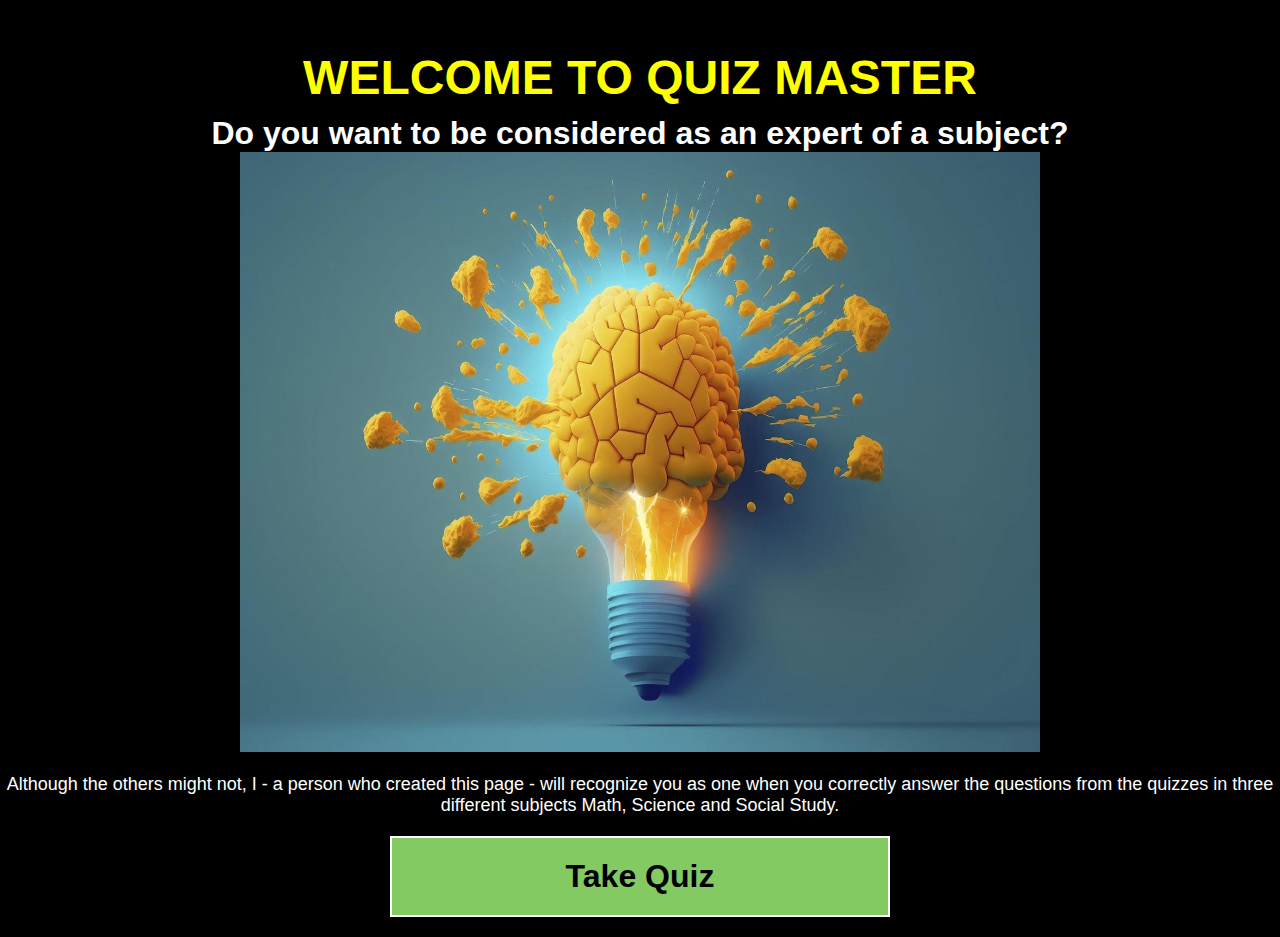
<file: index.html>
<!DOCTYPE html>
<html lang="en">
<head>
    <meta charset="UTF-8">
    <meta name="viewport" content="width=device-width, initial-scale=1.0">
    <title>Quiz Master</title>
    <link rel="stylesheet" href="style.css">
</head>
<body>
    <div class="home">
        <h1>WELCOME TO QUIZ MASTER</h1>
        <p1>Do you want to be considered as an expert of a subject?<br></p1>
        <img src="home.jpg" width="800" height="600"><br><br>
        <p2>Although the others might not, I - a person who created this page - will recognize you as one when you correctly answer the questions from the quizzes in three different subjects Math, Science and Social Study.<br></p2>
        <a class="selection" href="quiz_selection.html"><button>Take Quiz</button>
    </div>
</body>
</html>
</file>
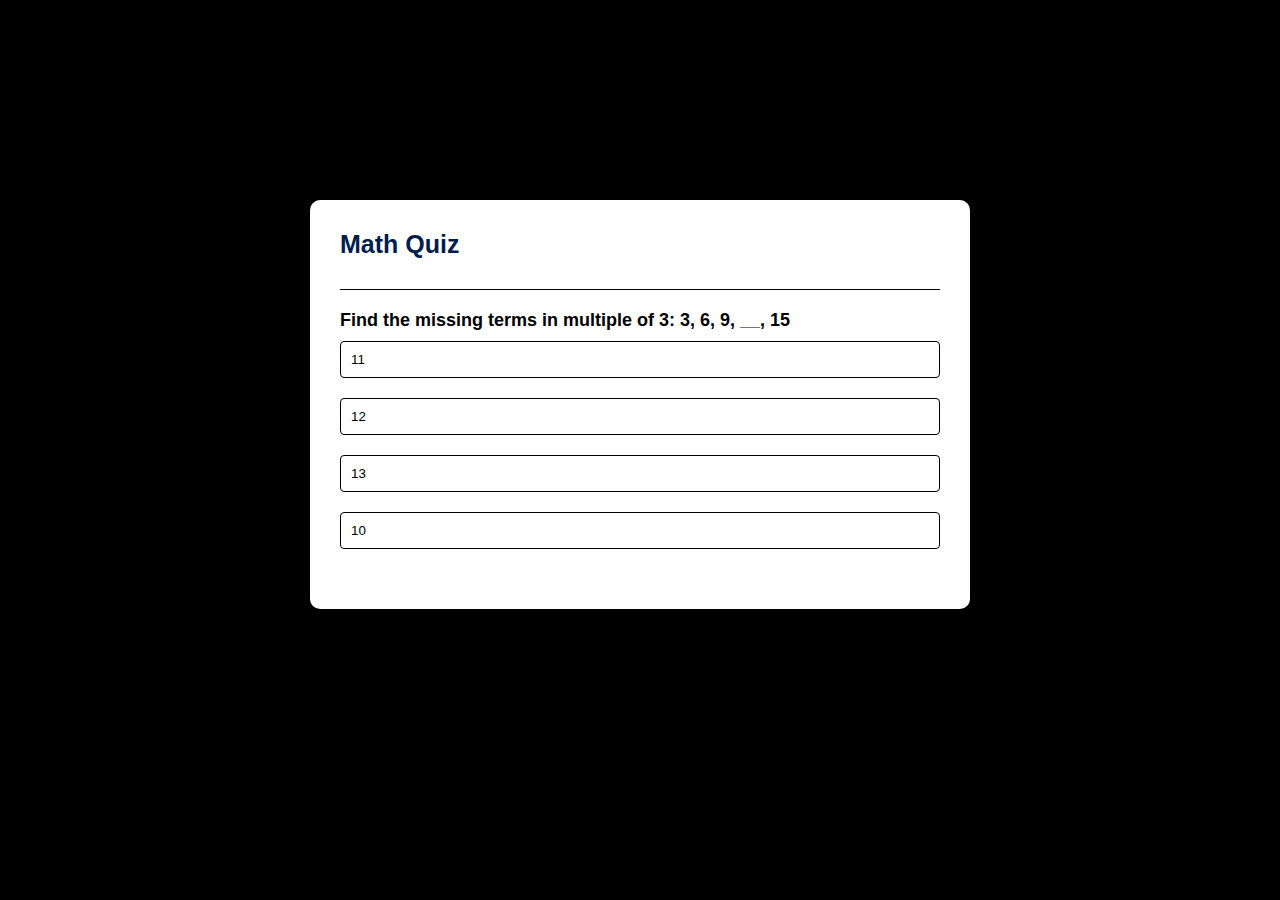
<file: math.html>
<!DOCTYPE html>
<html lang="en">
<head>
    <meta charset="UTF-8">
    <meta name="viewport" content="width=device-width, initial-scale=1.0">
    <title>Math Quiz</title>
    <link rel="stylesheet" href="style.css">
</head>
<body>
    <div class="content">
        <h1>Math Quiz</h1>
        <div class="quiz">
            <h2 id="question">Question</h2>
            <div id="answers-buttons">
                <button class="btn">Answer 1</button>
                <button class="btn">Answer 2</button>
                <button class="btn">Answer 3</button>
                <button class="btn">Answer 4</button>
            </div>
            <button id="next-btn">Next</button>
        </div>
    </div>
    <script src="math.js"></script>
</body>
</html>
</file>
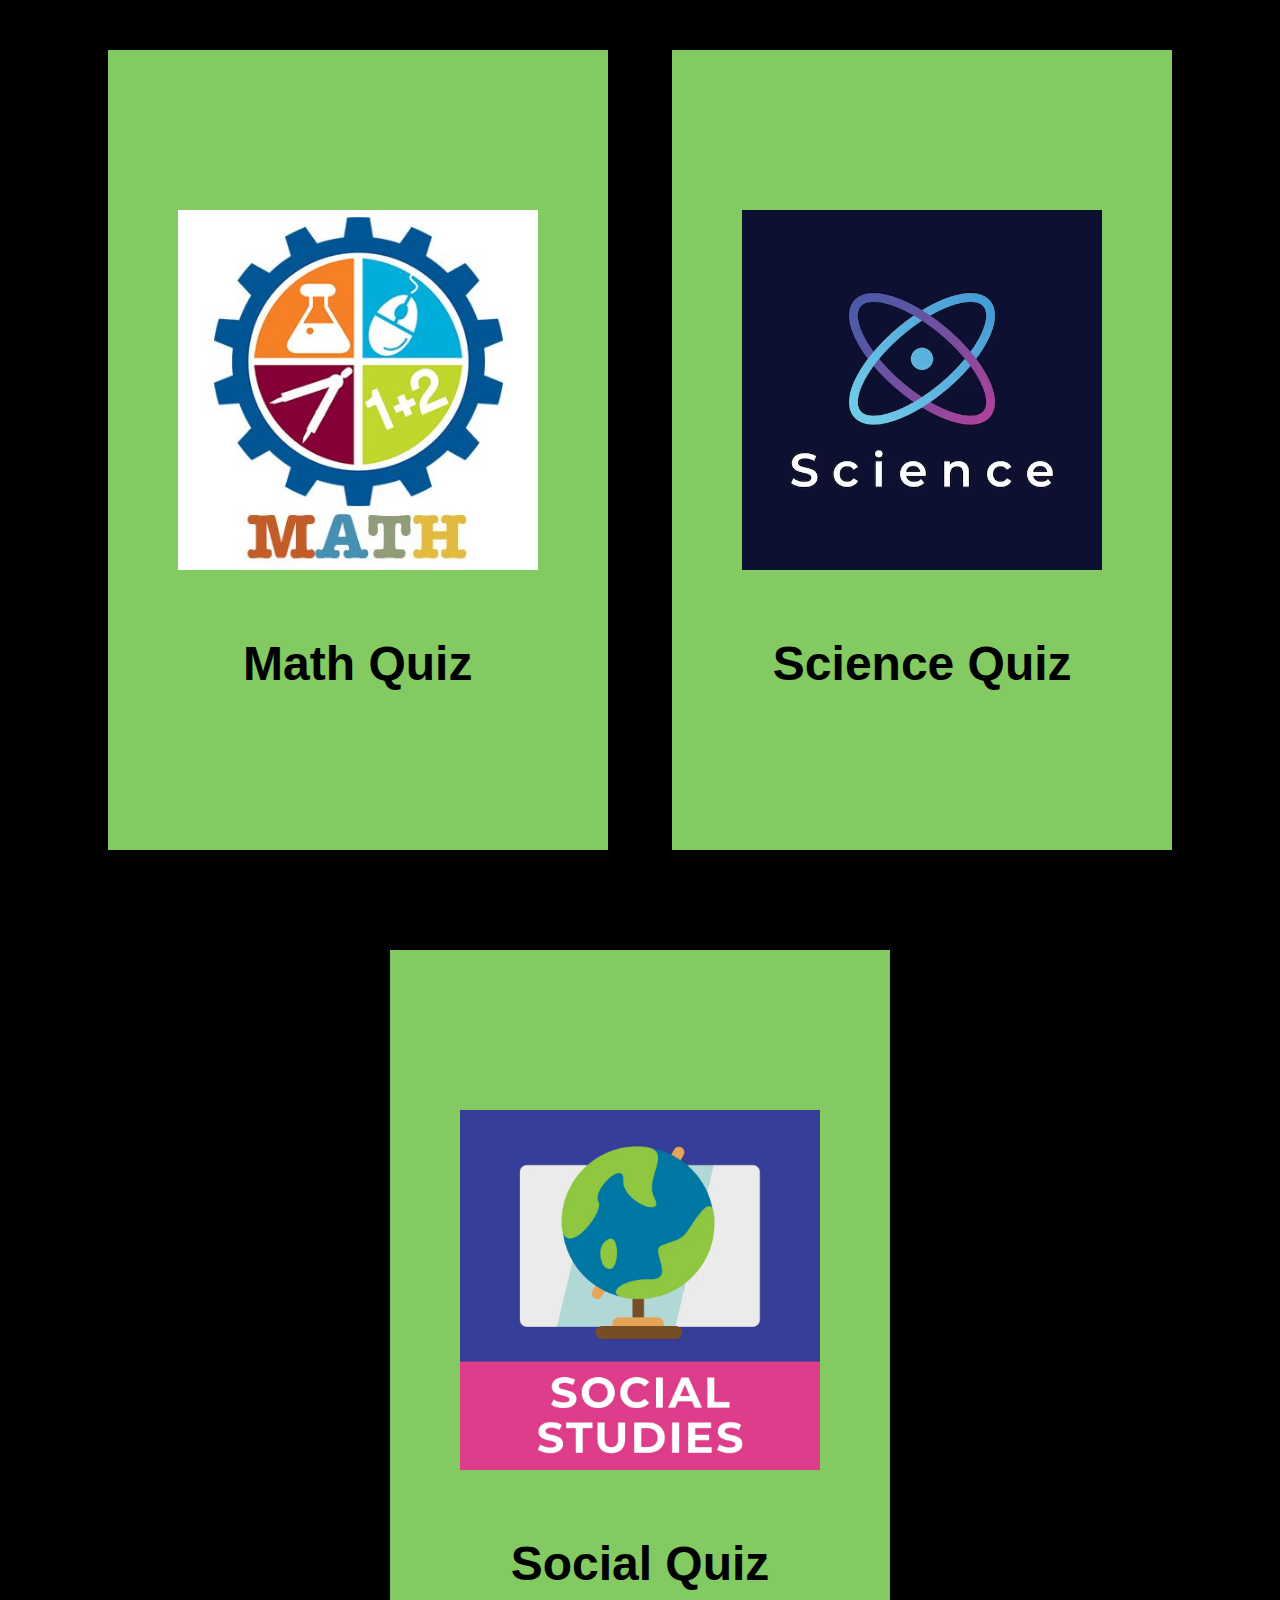
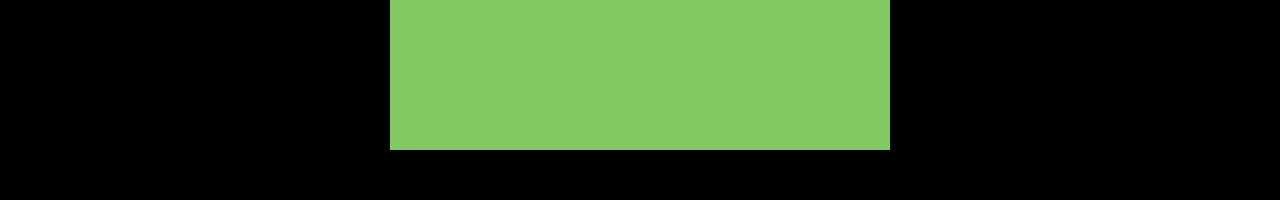
<file: quiz_selection.html>
<!DOCTYPE html>
<html lang="en">
<head>
    <meta charset="UTF-8">
    <meta name="viewport" content="width=device-width, initial-scale=1.0">
    <title>Quiz Selection</title>
    <link rel="stylesheet" href="style.css">
</head>
<body>
    <div class="quiz-selection">
        <ul>
            <li><a href="math.html">   <button><img src="math.jpg" width = "360" height = "360"><br><br>Math Quiz</button></a></li>
            <li><a href="science.html"><button><img src="science.avif" width = "360" height = "360"><br><br>Science Quiz</button></a></li>
            <li><a href="social.html"> <button><img src="social.webp" width = "360" height = "360"><br><br>Social Quiz</button></a></li>
        </ul>
    </div>
</body>
</html>
</file>
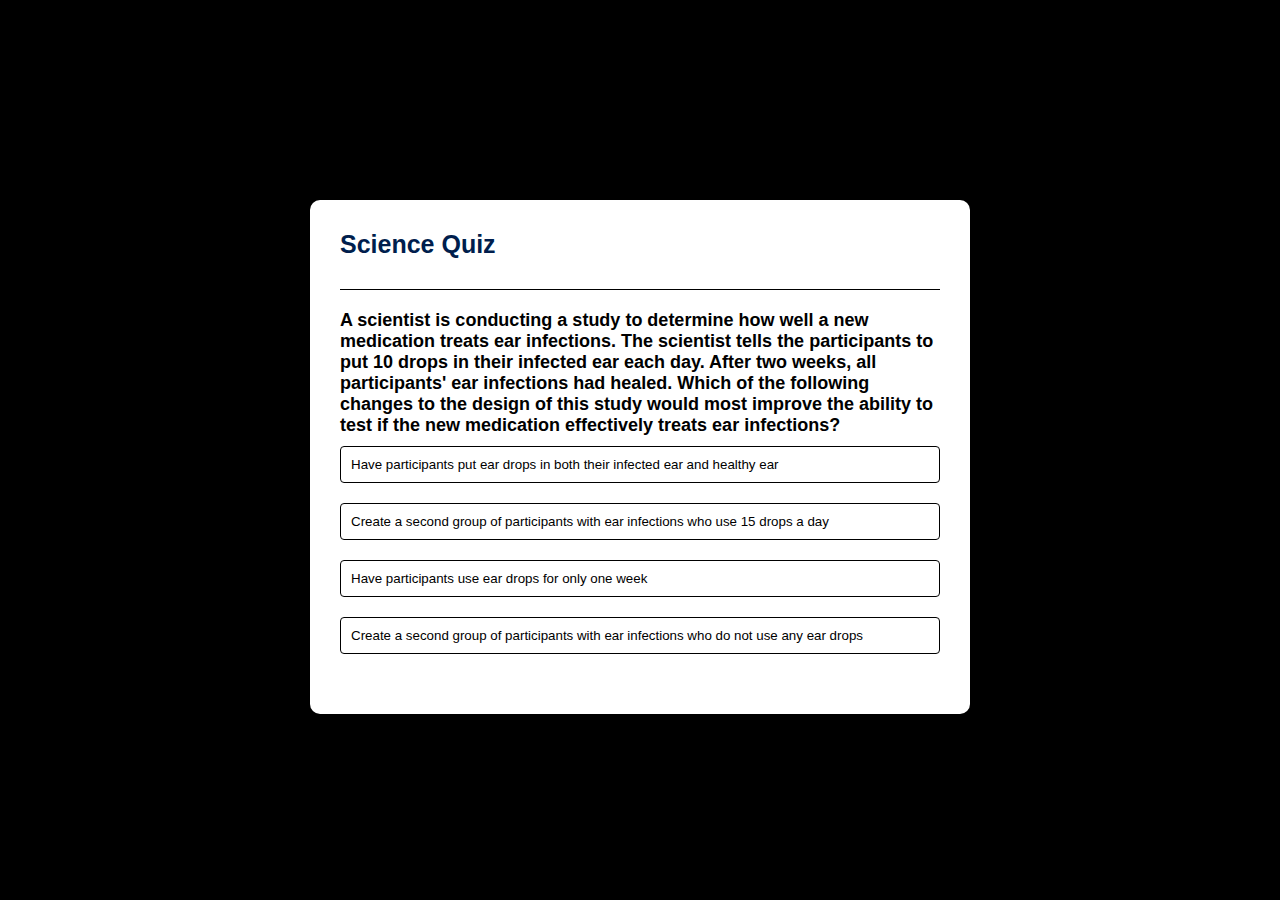
<file: science.html>
<!DOCTYPE html>
<html lang="en">
<head>
    <meta charset="UTF-8">
    <meta name="viewport" content="width=device-width, initial-scale=1.0">
    <title>Science Quiz</title>
    <link rel="stylesheet" href="style.css">
</head>
<body>
    <div class="content">
        <h1>Science Quiz</h1>
        <div class="quiz">
            <h2 id="question">Question</h2>
            <div id="answers-buttons">
                <button class="btn">Answer 1</button>
                <button class="btn">Answer 2</button>
                <button class="btn">Answer 3</button>
                <button class="btn">Answer 4</button>
            </div>
            <button id="next-btn">Next</button>
        </div>
    </div>
    <script src="science.js"></script>
</body>
</html>
</file>
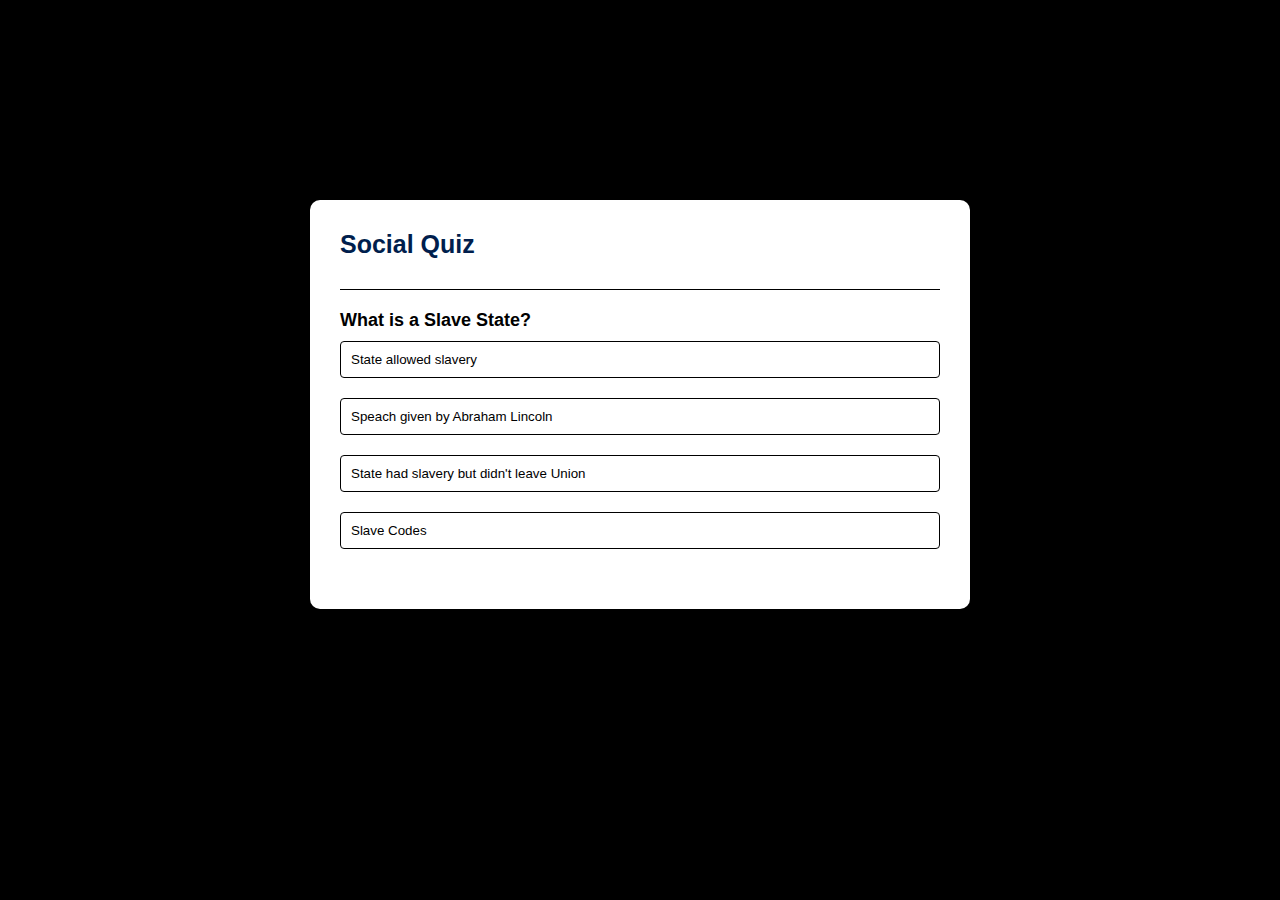
<file: social.html>
<!DOCTYPE html>
<html lang="en">
<head>
    <meta charset="UTF-8">
    <meta name="viewport" content="width=device-width, initial-scale=1.0">
    <title>Social Quiz</title>
    <link rel="stylesheet" href="style.css">
</head>
<body>
    <div class="content">
        <h1>Social Quiz</h1>
        <div class="quiz">
            <h2 id="question">Question</h2>
            <div id="answers-buttons">
                <button class="btn">Answer 1</button>
                <button class="btn">Answer 2</button>
                <button class="btn">Answer 3</button>
                <button class="btn">Answer 4</button>
            </div>
            <button id="next-btn">Next</button>
        </div>
    </div>
    <script src="social.js"></script>
</body>
</html>
</file>
<file: style.css>
* {
    margin: 0;
    padding: 0;
    font-family: sans-serif;
}

body {
    background-color: black;
}

/* homepage's elements */
.home {
    text-align: center;
    background-color: black;
}

.home h1 {
    color: yellow;
    font-size: 48px;
    margin-top: 50px;
    margin-bottom: 10px;
}

.home p1 {
    color: white;
    font-size: 32px;
    font-weight: bold;
    margin: 25px 0;
}

.home p2 {
    color: white;
    font-size: 18px;
    margin: 25px 0;
}

.selection button {
    width: 500px;
    margin: 20px;
    padding: 20px;
    font-size: 32px;
    font-weight: bold;
    text-align: center;
    background-color: rgb(130, 202, 97);
    cursor: pointer;
    border: 2px solid white;
    color: black;
}

.selection button:hover {
    background-color: red;
}

/* quiz-selection page's elements */

.quiz-selection {
    text-align: center;
}

.quiz-selection ul li {
    display: inline;
}

.quiz-selection button {
    text-align: center;
    background-color: rgb(130, 202, 97);
    cursor: pointer;
    width: 500px;
    height: 800px;
    margin: 50px 30px;
    font-weight: bold;
    font-size: 48px;
    border: none;
    color: black;
}

.quiz-selection button:hover {
    background: greenyellow;
}

/*quizzes' elements*/
.content {
    background: white;
    width: 90%;
    max-width: 600px;
    margin: 200px auto 0;
    border-radius: 10px;
    padding: 30px;
}

.content h1 {
    font-size: 25px;
    color: #001e4d;
    font-weight: 600;
    border-bottom: 1px solid black;
    padding-bottom: 30px;
}

.quiz {
    padding: 20px 0;
}

.quiz h2 {
    font-size: 18px;
    color: black;
    font-weight: 600;
}

.btn {
    background-color: white;
    color: black;
    font-weight: 500;
    width: 100%;
    border: 1px solid black;
    padding: 10px;
    margin: 10px 0;
    text-align: left;
    border-radius: 4px;
    cursor: pointer;
}

.btn:hover:not([disabled]) {
    background-color: #41aae7;
    color: white;
}

.btn:disabled{
    cursor: no-drop;
}

#next-btn {
    background-color: #001e4d;
    color: white;
    font-weight: 500;
    width: 150px;
    border: 0;
    padding: 10px;
    margin: 20px auto 0;
    border-radius: 4px;
    cursor: pointer;
    display: none;
}

.correct {
    background-color: #9aeabc;
}

.incorrect {
    background-color: #ff9393;
}

.txt {
    font-weight: bolder;
    margin: 25px 0;
    text-align: center;
}
</file>
